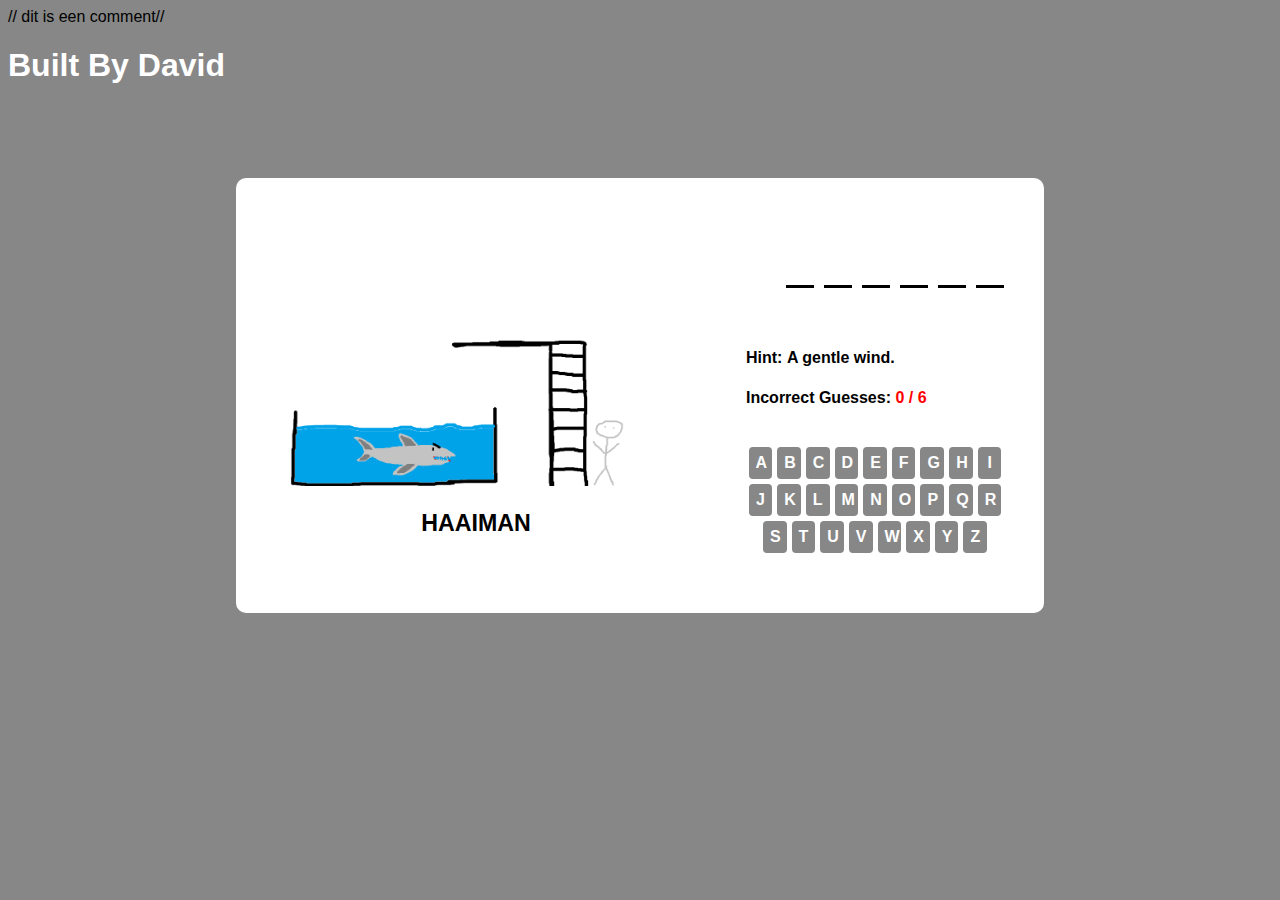
<file: WebGame/HAAIMAN/index.html>
<!DOCTYPE html>
<html lang="en">

<head>
    <meta charset="UTF-8">
    <meta name="viewport" content="width=device-width, initial-scale=1.0">
    <title> Haaiman</title>
    <link rel="stylesheet" href="style.css">
    <script src="scripts/word-list.js" defer></script>
    <script src="scripts/javascript.js" defer></script>


</head>
// dit is een comment//
<body>
    <div class="container1">
        <div class="nameLogo">
            <h1>Built By David</h1>
        </div>
    </div>
    <div class="container2">
        <div class="gameModal">
            <div class="content">
                <img src="images/lost.gif" alt="gif">
                <h4> Game over!</h4>
                <p>The correct word was: <b>rainbow</b></p>
                <button class="play-again">Play Again</button>
                

            </div>
        </div>
        <div class="container">
            <div class="haaiman-box">
                <img src="images/haaiman-0.png" alt="hangman-img">
                <h1>Haaiman</h1>
            </div>
            <div class="game-box">
                <ul class="word-display">
                    <li class="letter"></li>
                </ul>
                <h4 class="hint-text">
                    Hint:
                    <b></b>
                </h4>
                <h4 class="geusses-text">
                    Incorrect Guesses:
                    <b> 0 / 6</b>
                </h4>
                <div class="keyboard"></div>
            </div>
        </div>
    </div>
</body>

</html>
</file>
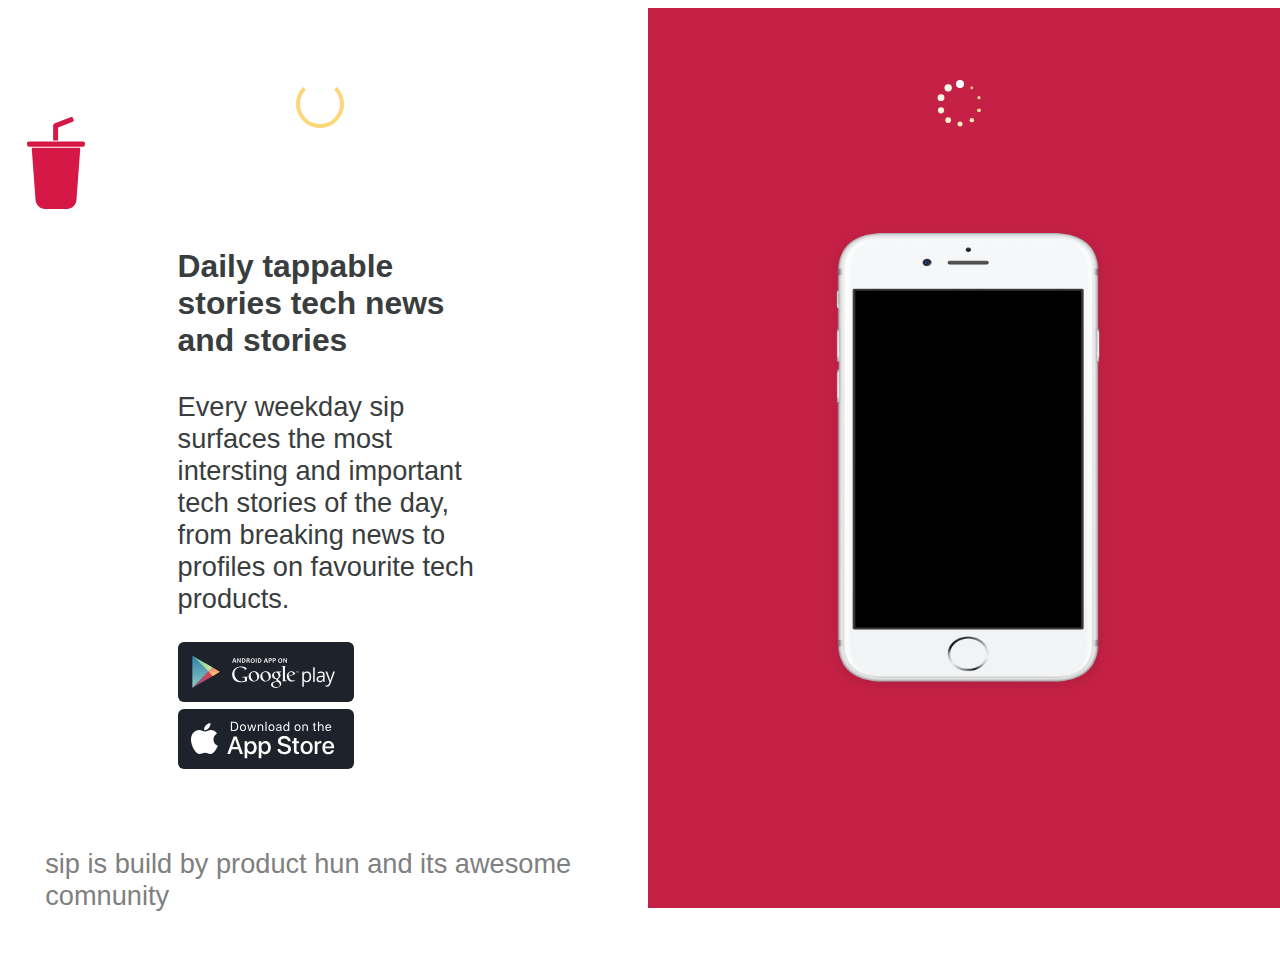
<file: irritantewebsite/irritanteonepage12r.html>
<!DOCTYPE html>
<html lang="en">

<head>
    <meta charset="UTF-8">
    <meta name="viewport" content="width=device-width, initial-scale=1.0">
    <link rel="stylesheet" href="irritanteonepager.css">
    <link rel="stylesheet" href="mediaresponsive.css">
    <link rel="stylesheet" href="main.js">
    <title>irritante onepager</title>
</head>


<body>
    <div class="gridcontainer">
        <div class="grid-item item1"></div>
        <div class="grid-item item2">
            <img class="iphoneImage" src="images/iphone.png">
        </div>
        <div class="grid-item item3">
            <div class="milkshake">
              <img class="milkshakeLogo" src="images/logo.svg">
              
        
            </div>
            <div id="container">
                

                <!--Element for spinner made with HTML + CSS-->
                <div id="html-spinner"></div>
                
              
                <!--Element for custom SVG spinner-->
                <svg id="svg-spinner" xmlns="http://www.w3.org/2000/svg" width="48" height="48" viewBox="0 0 48 48">
                <circle cx="24" cy="4" r="4" fill="#fff"/>
                <circle cx="12.19" cy="7.86" r="3.7" fill="#fffbf2"/>
                <circle cx="5.02" cy="17.68" r="3.4" fill="#fef7e4"/>
                <circle cx="5.02" cy="30.32" r="3.1" fill="#fef3d7"/>
                <circle cx="12.19" cy="40.14" r="2.8" fill="#feefc9"/>
                <circle cx="24" cy="44" r="2.5" fill="#feebbc"/>
                <circle cx="35.81" cy="40.14" r="2.2" fill="#fde7af"/>
                <circle cx="42.98" cy="30.32" r="1.9" fill="#fde3a1"/>
                <circle cx="42.98" cy="17.68" r="1.6" fill="#fddf94"/>
                <circle cx="35.81" cy="7.86" r="1.3" fill="#fcdb86"/>
              </svg>
              <h3>Daily tappable stories tech news and stories</h3>
              <p>
                  Every weekday sip surfaces the most intersting and important tech stories of the day,
                  from breaking news to profiles on favourite tech products.
              </p>
              <img class="androidLogo" src="images/download-android copy.svg" alt="download-android">
              <img class="IosLogo" id="IosLogo"  src="images/download-ios.svg" alt="download-ios">
              <div class="iosDownloadButton">
              </div>
          </div>
             <div class="grid-item item4">
              <p>sip is build by product hun and its awesome comnunity</p>
              
          </div>
                </div>
              </div>

            
        <div class="grid-item item2_hidden">
            <img class="iphoneImage_hidden" src="images/iphone.png">
        </div>
        
       
</body>
<script src="main.js" ></script>
</html>
</file>
<file: WebGame/HAAIMAN/style.css>
body {
    font-family: Arial, Helvetica, sans-serif;
    
    background-color: rgb(135, 135, 135);
}

/* de witte container die de foto bevat en de text */
.container {
    margin-right: 20%;
    margin-left: 20%;
    margin-top: 12%;
    width: 100%;
    background: #fff;
    display: flex;
    gap: 70px;
    align-items: flex-end;
    padding: 60px 40px;
    border-radius: 10px;


}
.container1 {
    position: absolute;
    color: #fff;
    

}

.container2 {
    
    display: flex;
    align-items: center;
    justify-content: center;
    /* min-height: 100vh; */
 

}

.haaiman-box img {
    max-width: 400px;
}

.haaiman-box h1 {
    font-size: 1.45rem;
    margin-top: 20px;
    text-align: center;
    text-transform: uppercase;
}

.word-display {
    display: flex;
    gap: 10px;
    list-style: none;
    align-items: center;
    justify-content: center;
}

.word-display .letter {
    width: 28px;
    font-size: 2rem;
    font-weight: 600;
    text-align: center;
    text-transform: uppercase;
    margin-bottom: 40px;
    border-bottom: 3px solid #000;
}

.word-display .letter.geussed {
    border-color: transparent;
    margin: -40px 0 35px;

}

.game-box h4 b {
    font-weight: 600;

}

.game-box .geusses-text b {
    color: #ff0000;
}

.game-box .keyboard {
    display: flex;
    gap: 5px;
    margin-top: 40px;
    flex-wrap: wrap;
    justify-content: center;
}

:where(.gameModal, .keyboard) button {
    color: #fff;
    font-size: 1rem;
    font-weight: 600;
    cursor: pointer;
    outline: none;

    border: none;
    background: rgb(135, 135, 135);
    border-radius: 4px;
    text-transform: uppercase;

}

.keyboard button {
    padding: 7px;
    width: calc(100% / 9 - 5px);
}

.keyboard button[disabled] {
    opacity: 0.6;
    pointer-events: none;
}

:where(.gameModal, .keyboard) button:hover {
    background: rgb(84, 156, 228);
}

.gameModal {
    
    position: fixed;
    left: 0;
    top: 0;
    width: 100%;
    height: 100%;
    opacity: 0;
    pointer-events: none;
    z-index: 999;
    display: flex;
    align-items: center;
    justify-content: center;
    background: rgba(0, 0, 0, 0.6);
    transition: opacity 0.4 ease;
}


.gameModal.show {
    opacity: 1;
    pointer-events: auto;

}


.gameModal .content {
    background: #ffffff;
    max-width: 420px;
    width: 100%;
    text-align: center;
    border-radius: 10px;
    padding: 30px;
    height: 200px;

}

.gameModal img {
    max-width: 80px;
    margin-bottom: 2px;

}

.gameModal h4 {
    font-size: 1.53rem;
    margin: 0px;

}

.gameModal p {
    font-size: 1.15rem;
    margin: 5px 0 15px;
    font-weight: 500;
}

.gameModal p b {

    color: rgb(0, 0, 0);
    font-weight: 600;
}

.gameModal button {
    padding: 12px 23px;
}

/* responsive code voor kleine schermen */
@media (max-width: 782px) {
    .container {
        
        
        margin-top: 20%;
        height: 600px;
        width: 350px;
        flex-direction: column;
        padding: 30px 15px;
        align-items: center;
    }
    .container2{
        display: flex;
        align-items: center;
    }
    .word-display{
        margin-right: 10%;
    }
    .container2 .hint-text{
        display: flex;
        align-items: center;
        margin-left: 4%;

    }
    .container2 .geusses-text{
        display: flex;
        align-items: center;
        margin-left: 4%;

    }

    .haaiman-box img {
        max-width: 200px;
    }

    .haaiman-box h1 {
        display: none;
    }
    .keyboard{
        
        margin-right: 10%;
        margin-left: 7%;
        display: flex;
        align-items: center;
        height: 200px;
        width: 300px;
    }
    .keyboard button {
        padding: 7px;
        width: calc(100% / 8 - 3px);
    }


}
</file>
<file: irritantewebsite/irritanteonepager.css>
html{
    height: 100%;
    width: 100%;
    margin: 0%;
    padding: 0;
}
body{
    font-family: Arial, Helvetica, sans-serif;
}

.gridcontainer{
    display: grid;
    grid-template-columns: 10vw 10vw 10vw 20vw 50vw;
    grid-template-rows:10vh 70vh 20vh;

}
.grid-item{
    text-align: center;
    padding: 3%;
    font-size: 30em;
}

.item1,.item3, .item4{
    grid-column: 1 / span 4;
    text-align: left;
}
.item1{
    grid-row: 1;
    
}
.item2{
    display: flex;

    grid-column: 5;
    grid-row: 1 / span 3;
    font-size: 100%;
    background:#C52146;
    flex-direction: column;
    flex-wrap: wrap;
    justify-content: center
    
}

.item2_hidden{
    display: none;
    grid-column: 1/ span 5;
    grid-row: 4;
    font-size: 100%;
    background:#C52146;
    flex-direction: column;
    flex-wrap: wrap;
    justify-content: center
    
}

.item3{
    grid-row: 2;
    font-size: 1.7em;
    
    
}
#html-spinner{
    width:40px;
    height:40px;
    border:4px solid #fcd779;
    border-top:4px solid white;
    border-radius:50%;
  }
  
  #html-spinner, #svg-spinner{
    -webkit-transition-property: -webkit-transform;
    -webkit-transition-duration: 1.2s;
    -webkit-animation-name: rotate;
    -webkit-animation-iteration-count: infinite;
    -webkit-animation-timing-function: linear;
    
    -moz-transition-property: -moz-transform;
    -moz-animation-name: rotate; 
    -moz-animation-duration: 1.2s; 
    -moz-animation-iteration-count: infinite;
    -moz-animation-timing-function: linear;
    
    transition-property: transform;
    animation-name: rotate; 
    animation-duration: 1.2s; 
    animation-iteration-count: infinite;
    animation-timing-function: linear;
  }
  
  @-webkit-keyframes rotate {
      from {-webkit-transform: rotate(0deg);}
      to {-webkit-transform: rotate(360deg);}
  }
  
  @-moz-keyframes rotate {
      from {-moz-transform: rotate(0deg);}
      to {-moz-transform: rotate(360deg);}
  }
  
  @keyframes rotate {
      from {transform: rotate(0deg);}
      to {transform: rotate(360deg);}
  }
  
  
  
  body{
    
    
    -webkit-font-smoothing: antialiased;
    color:#393D3D;
  }
  
  #container{
    width:50%;
    max-width:700px;
    margin:1em auto;
    float: top;
    
  }
  

  /* #btn {
    position: absolute;
    transition: .5s;
    
    padding: 10px;
    height: 40px;
    width: 150px;
} */
  

  
  #html-spinner, #svg-spinner{
    position:absolute;
    top:80px;
    margin-left:-24px;
    color: #C52146;
  }
  
  #html-spinner{
    left:25%; 
  }
  
  #svg-spinner{
    left:75%; 
  }
  
  #html-para, #svg-para{
    position:absolute;
    top:100px;
    width:40%;
    padding:5%;
    text-align:center;
  }
  
  #svg-para{
    left:50%;
  }


.item4{
 
 font-size: 1em;
 color:grey;
 
 
}

.iphoneImage{
   display: block;
   margin-left: auto;
   margin-right: auto;
   width: 300px;
   height: 480px;
   animation-name: irritant;
   position: relative;
   animation-duration: 0.3s; 
   animation-iteration-count: infinite;
}

.iphoneImage_hidden{
    display: none;
 }
 
    @keyframes irritant {
        0%   { left:0px; top:0px;}
        25%  { left:0px; top:0px;}
        50%  { left:0px; top:100px;}
        75%  { left:0px; top:100px;}
        100% { left:0px; top:0px;}
      }
      .milkshake{ 
        animation-name: milk;
        animation-duration: 4s;
        animation-iteration-count: infinite;
        position: relative;
        
        
      }
      @keyframes milk {
        from   {    transform: rotateX(0deg);}
    to { transform: rotateY(360deg);
    }
</file>
<file: irritantewebsite/mediaresponsive.css>
@media only screen and (max-width: 800px) {

    /* body {
    
    max-width: 800px;
    
    } */

    p, h3{
        font-size: 15px;
    }
}

@media only screen and (max-width: 630px){
    .iphoneImage, .item2{
display: none;
    }


    .iphoneImage_hidden{
        display: flex;
        flex-direction: column;
        flex-wrap: wrap;
        justify-content: center;
        width: 240px;
        height: 400px;
        align-items: center;
    }
    
    .item2_hidden{
        display: flex;
        flex-direction: column;
        flex-wrap: wrap;
        align-content: center;
        align-items: center;
        justify-content: center;
        height: 400px;
    }

    .item1,.item3, .item4{
        grid-column: 1 / span 5;
        text-align: left;
    }
}
</file>
